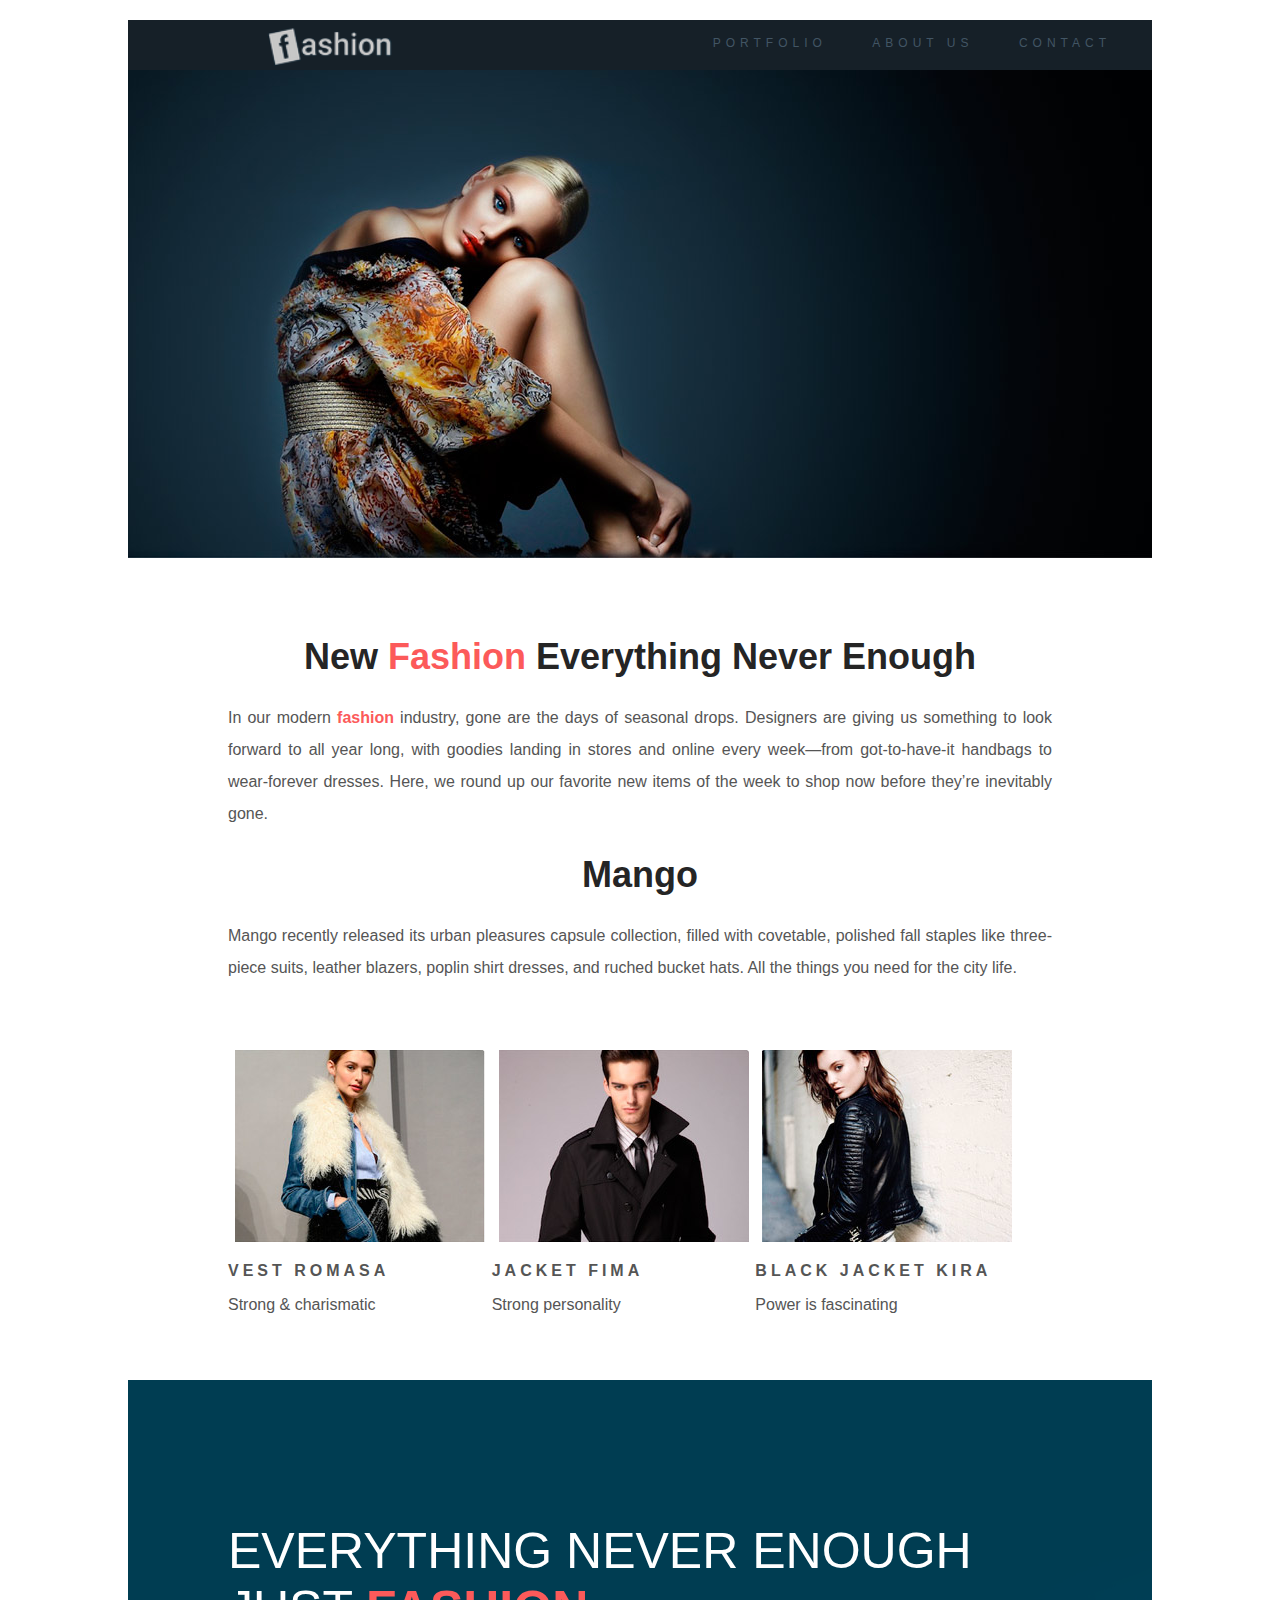
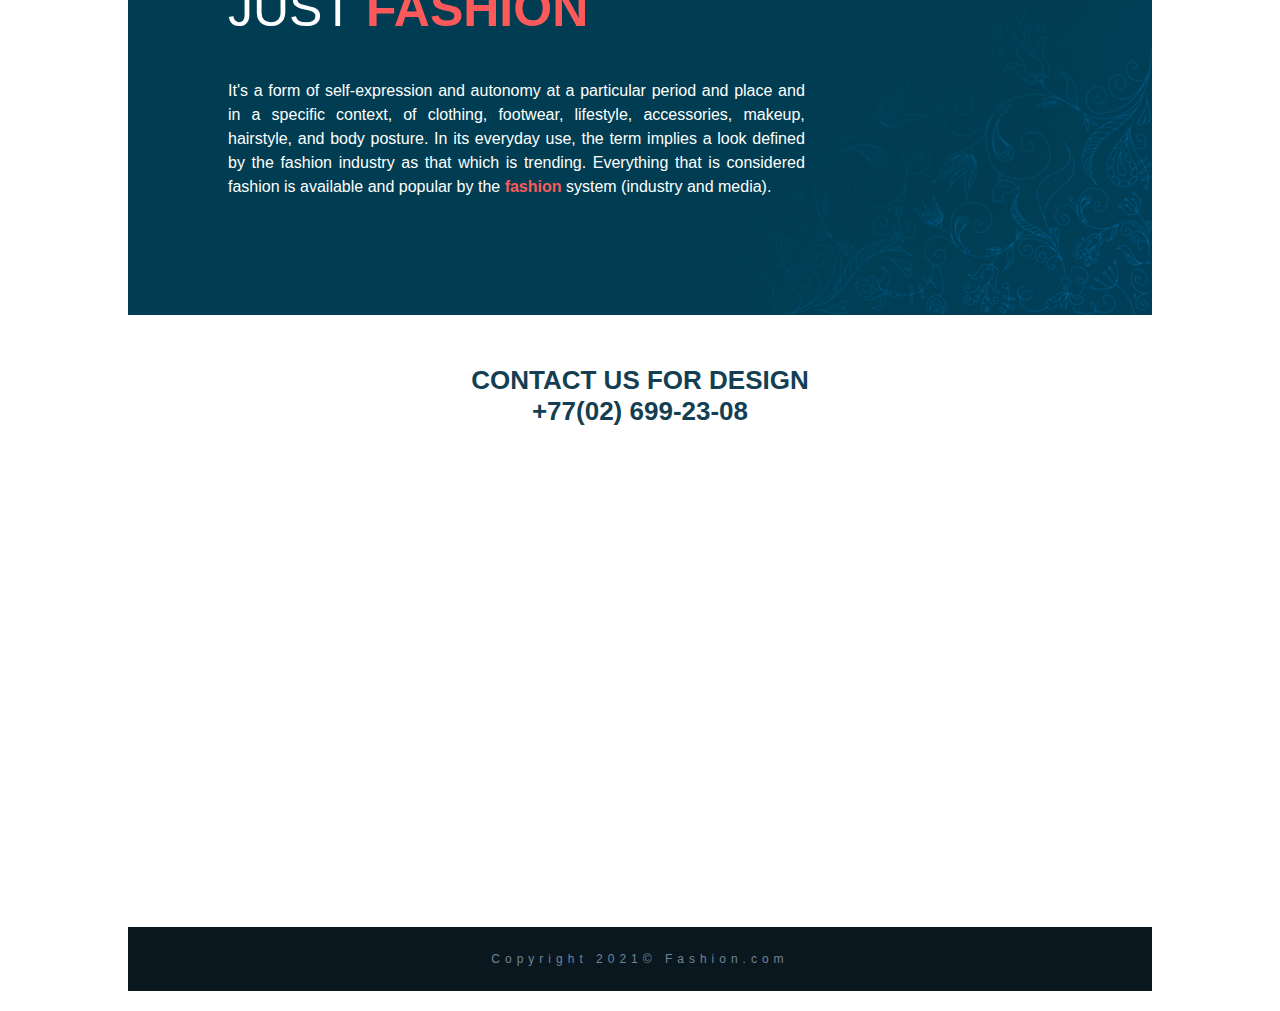
<file: Projeto Fashion/index.html>
<!doctype html>
<html lang="pt-br">
    <head>
        <title>Fashion</title>
        <meta charset="utf-8">
        <meta name="author" content="Fernando">
        <meta name="description" content="Site da moda Fashion">
        <meta name="keywords" content="HTML5, CSS3">
        
        <link rel="stylesheet" type="text/css" href="css/stylesheet.css">
    </head>
    <body>
        <div id="main">
            <header class="header-top">
                <img class="logotipo" src="imagens/logo.png" alt="Logotipo da marca Fashion">
                <nav class="header-nav">
                    <ul>
                        <li><a href="#portfolio">Portfolio</a></li>
                        <li><a href="#about">About us</a></li>
                        <li><a href="#contact">Contact</a></li>
                    </ul>
                </nav>
             </header>
             <img id="mulherModelo" src="imagens/header-img.jpg" alt="Modelo feminina vestindo roupa x">   
             <article class="portfolio">
                 <h1>New <strong>Fashion</strong> Everything Never Enough</h1>
                 <p>In our modern <strong>fashion</strong> industry, gone are the days of seasonal drops. Designers are giving us something to look forward to all year long, with goodies 
                    landing in stores and online every week—from 
                    got-to-have-it handbags to wear-forever dresses. Here, we round up our favorite new items 
                    of the week to shop now before they’re inevitably gone.</p>
                 <h1>Mango</h1>
                 <p>Mango recently released its urban pleasures capsule collection, 
                     filled with covetable, polished fall staples like three-piece suits, 
                     leather blazers, poplin shirt dresses, and ruched bucket hats. 
                     All the things you need for the city life.</p>
             </article>
             <section id="portfolio" class="gallery">
                 <article class="gallery-card">
                     <img src="imagens/modelo1.jpg" alt="modelo mulher">
                     <p class="gallery-title">Vest Romasa</p>
                     <p class="gallery-text">Strong &amp; charismatic</p>
                 </article>
                  <article class="gallery-card">
                     <img src="imagens/modelo2.jpg" alt="modelo homem">
                     <p class="gallery-title">Jacket Fima</p>
                     <p class="gallery-text">Strong personality</p>
                 </article>
                  <article class="gallery-card">
                     <img src="imagens/modelo3.jpg" alt="modelo mulher">
                     <p class="gallery-title">Black Jacket Kira </p>
                     <p class="gallery-text">Power is fascinating</p>
                 </article>
             </section>
             <article id="about" class="about">
                 <h2>Everything Never Enough <br>Just <strong>Fashion</strong></h2>
                 <p> It's a form of self-expression and autonomy at a particular period and 
                     place and in a specific context, of clothing, 
                     footwear, lifestyle, accessories, makeup, hairstyle, and body 
                     posture. In its everyday use, the term implies a look defined by 
                     the fashion industry as that which is trending. Everything that is 
                     considered fashion is available and popular by the <strong>fashion</strong> system (industry and media).</p>
             </article>
             <div id="contact">
                <address>
                    Contact Us for design<br>
                    +77(02) 699-23-08
                </address>
             </div>
             <div class="maps">
                    <iframe src="https://www.google.com/maps/place/Fashion+Center/@48.905369,2.3660364,15z/data=!3m1!4b1!4m5!3m4!1s0x47e66c3aedaed305:0xd733b357fa158aee!8m2!3d48.9053693!4d2.3747912" width="600" height="450" frameborder="0" style="border:0" allowfullscreen></iframe>
                </div>
             <footer class="footer">
                 Copyright 2021&copy; Fashion.com
             </footer> 
        </div>
    </body>
</html>
</file>
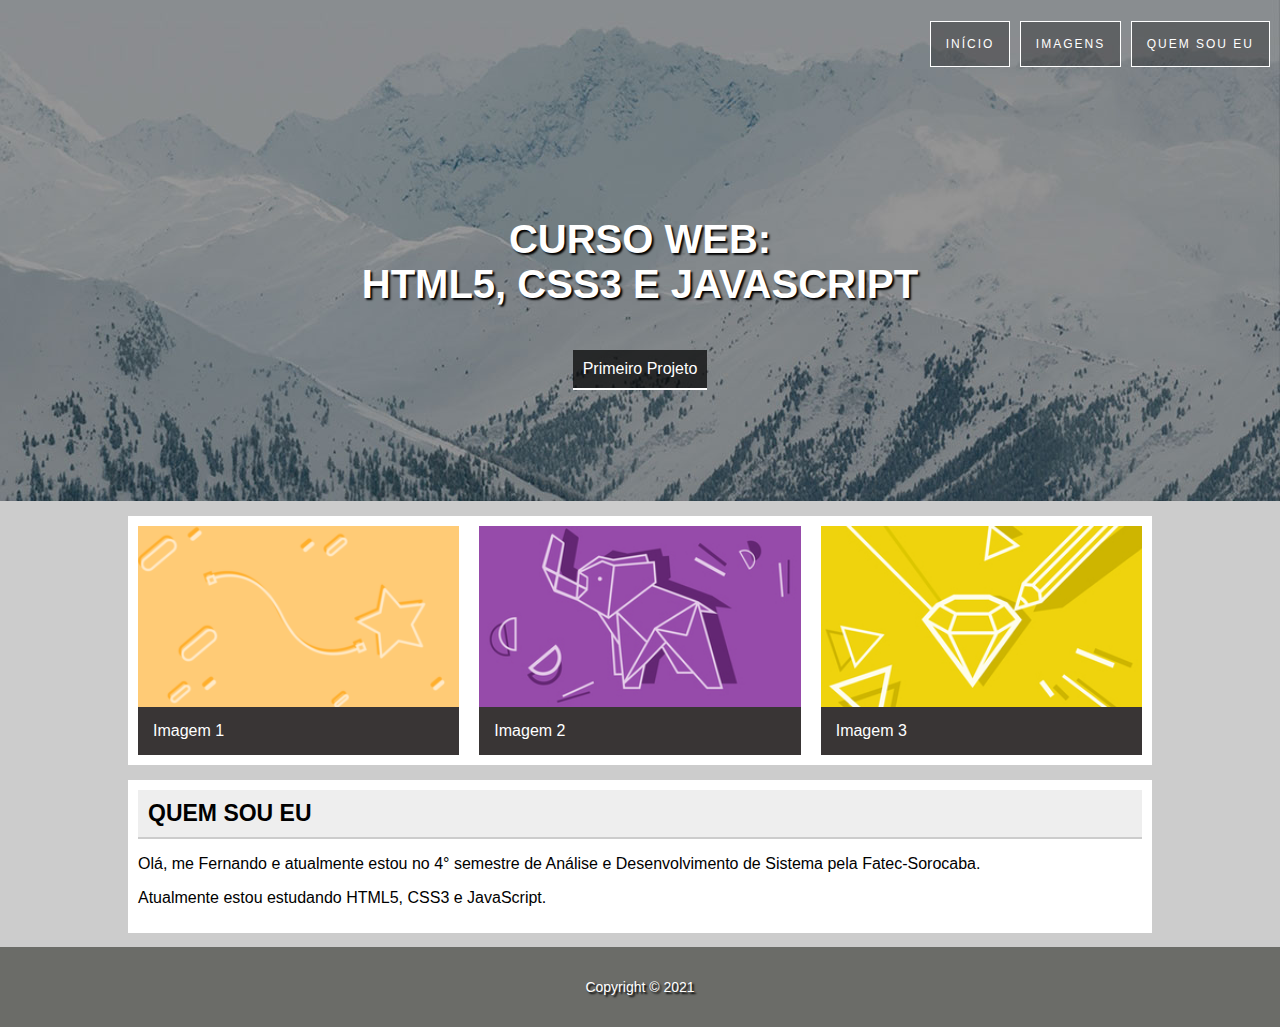
<file: Projeto Portifolio 1/index.html>
<!doctype html>
<html lang="pt-br">
    <head>
        <title>Página Básica</title>
        <meta charset="utf-8">
        <meta name="author" content="Fernando">
        <meta name="description" content="Primeiro projeto">
        <meta name="keywords" content="HTML5, CSS3">
        
        <link rel="stylesheet" type="text/css" href="css/stylesheet.css">
    </head>
    <body>       

        <!-- Portifolio criado apenas para demonstração das
             estruturas básicas do HTML5 e conceitos de CSS3 -->

        <div id="main">
            <header class="hero">
                <nav>
                    <ul>
                        <li><a href="index.html">Início</a></li>
                        <li><a href="#images">Imagens</a></li>
                        <li><a href="#eu">Quem Sou Eu</a></li>
                    </ul>
                </nav>
                <div class="hero-content">
                    <h1>Curso Web: <br>HTML5, CSS3 e JavaScript</h1>
                    <p>Primeiro Projeto</p>
                </div>
            </header>            
            <main>      
                <section class="content-section">
                    <div class="card card-1">
                        <img src="imagens/card1.png" alt="">
                        <p>Imagem 1</p>
                    </div>
                    
                    <div class="card card-2">
                        <img src="imagens/card2.jpg" alt="">
                        <p>Imagem 2</p>
                    </div>
                    
                    <div class="card card-3">
                        <img src="imagens/card3.jpg" alt="">
                        <p>Imagem 3</p>
                    </div>
                </section>               
                <section class="content-section">
                    <article>
                        <header class="content-header">
                            <h2 id="eu">Quem Sou Eu</h2>
                        </header>
                        <p>Olá, me Fernando e atualmente estou no 
                           4° semestre de Análise e Desenvolvimento de Sistema 
                           pela Fatec-Sorocaba.</p>
                        <p>Atualmente estou estudando 
                           HTML5, CSS3 e JavaScript.</p>
                    </article>
                </section>          
            </main>       
            <footer class="footer">         
                <p>Copyright &copy; 2021</p>        
            </footer>
        </div>
    </body>
</html>
</file>
<file: Projeto Fashion/css/stylesheet.css>
body{
    font-family: tahoma, arial, sans-serif;
    margin: 0;
    padding: 0;
}

#main{
    width: 1024px;
    margin: 20px auto;
}

.header-top{
    height: 50px;
    background: #162028;
    position: relative;
}

.logotipo{
    height: 40px;
    margin: 6px 0 0 135px;
}

.header-nav{
    position: absolute;
    top: 0;
    right: 0;
    height: 100%;
}

.header-nav ul{
    margin: 0;
    padding: 13px;
}

.header-nav li{
    list-style: none;
    display: inline;
    margin: 0 15px 0 0;
    padding: 13px;
}

.header-nav a{
    color: #425564;
    text-decoration: none;
    text-transform: uppercase;
    font-size: 12px;
    letter-spacing: 5px;
    transition: color .4s linear;
}

.header-nav a:hover{
     color: white;   
}

.portfolio{
    padding: 50px 100px;
    text-align: center;
}

.portfolio h1{
    font-size: 36px;
    color: #252525;
}

.portfolio p{
    font-size: 16px;
    line-height: 2;
    color: #555;
}

.gallery{
    color: #555;
    padding: 0 100px 50px 100px;
    overflow: auto;
}

.gallery-card{
    width: 32%;
    float: left;
    text-align: center;
}

.gallery-title{
    text-transform: uppercase;
    letter-spacing: 4px;
    font-size: 16px;
    font-weight: bold;
}

.about{
    background-color: #003d52;
    padding: 100px;
    color: white;
    background-image: url(../imagens/bgi.png);
    background-repeat: no-repeat;
    background-position: right bottom;
}

.about h2{
    text-transform: uppercase;
    font-size: 50px;
    font-weight: normal;
}

.about p{
    line-height: 1.5;
    width: 70%;
}

#contact{
    margin: 50px 0;
}

#contact address{
    color: #143f52;
    text-transform: uppercase;
    font-size: 26px;
    font-style: normal;
    text-align: center;
    font-weight: bold;
}

.maps{
    width: 100%;
    height: 450px;
    margin-top: 15px;
}
.maps iframe{
    width: 100%;
}

.footer{
    background: #0b171f;
    padding: 25px;
    font-size: 12px;
    color: #6f8597;
    letter-spacing: 5px;
    text-align: center;
}

strong{
    color: rgb(252, 90, 90);
}

p{
    text-align: justify;
}
</file>
<file: Projeto Portifolio 1/css/stylesheet.css>
body{
    font-family: Arial, Helvetica, sans-serif;
    background: #ccc;
    margin: 0;
}

.hero{
    background-image: url(../imagens/bgi.jpg);
    height: 500px;
    background-position: bottom right;
    background-size: fixed;
    border-top: 1px solid transparent;
}

.hero-content{
    text-align: center;
    color: white;
    margin-top: 150px;
}

.hero-content h1{
    text-transform: uppercase;
    font-size: 40px;
    text-shadow: 2px 2px 2px black;
}

.hero-content p{
    background-color: rgba(0,0,0, .7);
    display: inline-block;
    padding: 10px;
    border-bottom: 2px solid white;
}


.hero nav ul{
    text-align: right;
    margin: 20px 10px 0 0;
}

.hero nav li{
    display: inline-block;
    list-style: none;
    margin-left: 5px;
    border: 1px solid white;
}

.hero nav a{
    background: rgba(0,0,0, 0.3);
    display: block;
    padding: 15px;
    color: white;
    text-decoration: none;
    text-transform: uppercase;
    font-size: 12px;
    letter-spacing: 2px;
}

.hero nav a:hover{
    background: rgba(0,0,0, 0.5);
}


main{
    width: 80%;
    margin: auto;
}

.content-section{
    background-color: white;
    padding: 10px;
    margin-top: 15px;
    overflow: auto;
}

.card{
    width: 32%;
    float: left;
    box-sizing: border-box;
}

.card-1, .card-2{
    margin-right: 2%;
}

.card img {
    width: 100%; 
    display: block;
}

.card p{
    background-color: #393535;
    color: white;
    margin: 0;
    padding: 15px;
}

.content-header{
    border-bottom: solid 2px #ccc;
	padding: 10px;
	
	background: #eee;
}
.content-header h2{
    margin:0;
}

.footer{
    height: 80px;
	color: white;
	font-size: 14px;
	text-align: center;
	text-shadow: 2px 2px 2px black;
	background: #6b6c68;
    line-height: 80px;
}

h2{
    text-transform: uppercase;
    font-size: 23px;
}
</file>
